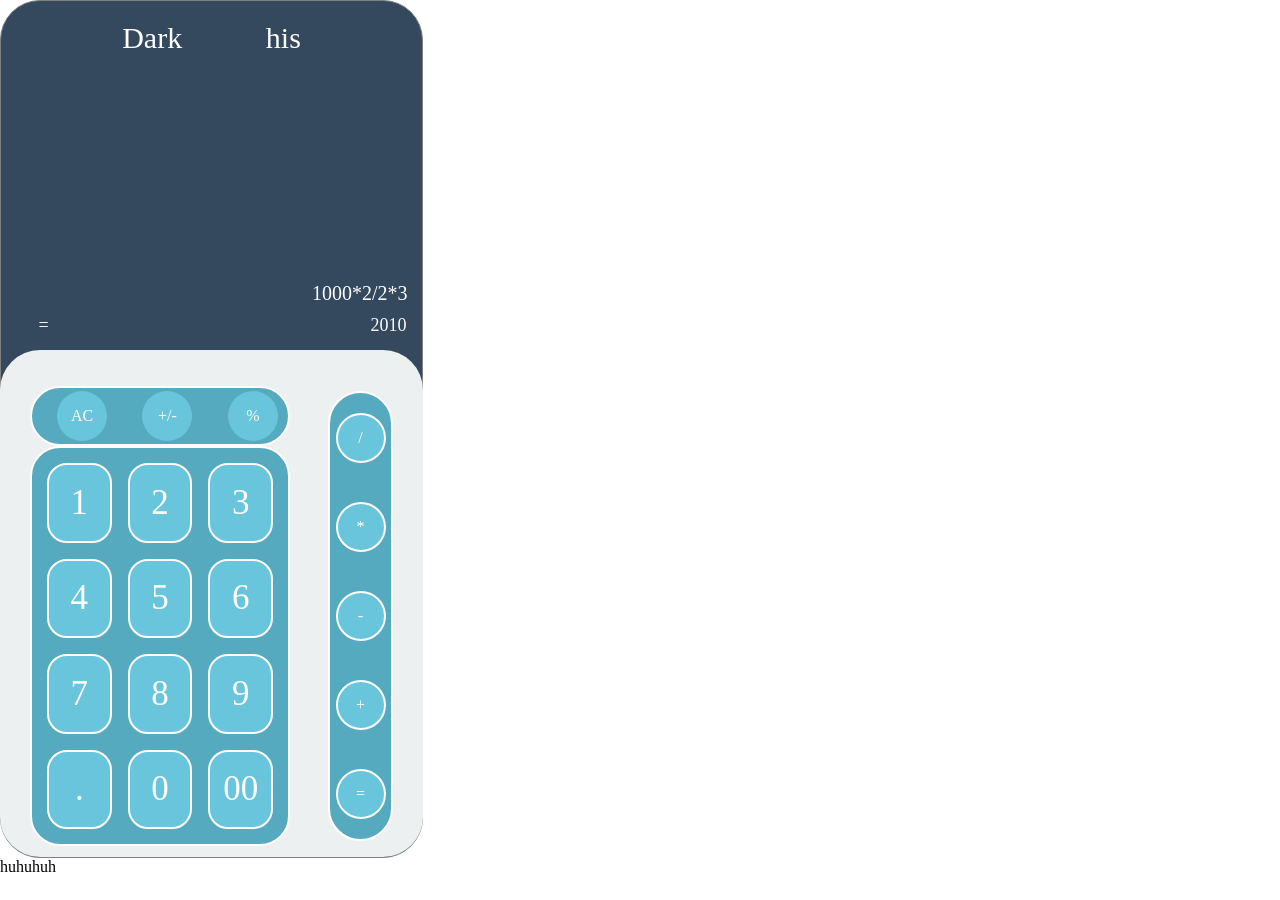
<file: index.html>
<!doctype html>
<html lang="en">
  <head>
    <meta charset="UTF-8" />
    <meta name="viewport" content="width=device-width, initial-scale=1.0" />
    <title>Calculator</title>

    <link rel="stylesheet" href="./styles.css" />
  </head>

  <body>    
    <main><section class="root">
      <div class="view">

        <div class="toggle">

          <div class="theme" >
            <a href="black.html">Dark</a>
            <span>his</span>
          </div> 
        </div>
        <div class="val">
          <span>1000*2/2*3</span>
        </div>
        

        <div class="value">
          
            <span>=</span>
            <span>2010</span>
        </div>

      </div>
    </section>

    <section class="root2">
      <div class="interact">
        <div class="numbers">

          
          <div class="action">
            
            
            <span>AC</span>
              <span>+/-</span>
              <span>%</span>
              
              
            </div>
          <div class="nums">
            <div class="num">1</div>
            <div class="num">2</div>
            <div class="num">3</div>
            <div class="num">4</div>
            <div class="num">5</div>
            <div class="num">6</div>
            <div class="num">7</div>
            <div class="num">8</div>
            <div class="num">9</div>
            <div class="num">.</div>
            <div class="num">0</div>
            <div class="num">00</div>

          </div>
          
          
        </div>
        
        <div class="operators">
        
          <div>/</div>
          <div>*</div>
          <div>-</div>
          <div>+</div>
          <div>=</div>
        </div>
      </div>
      
    </section>
  </main>

  <p>huhuhuh</p>
</body>
</html>
</file>
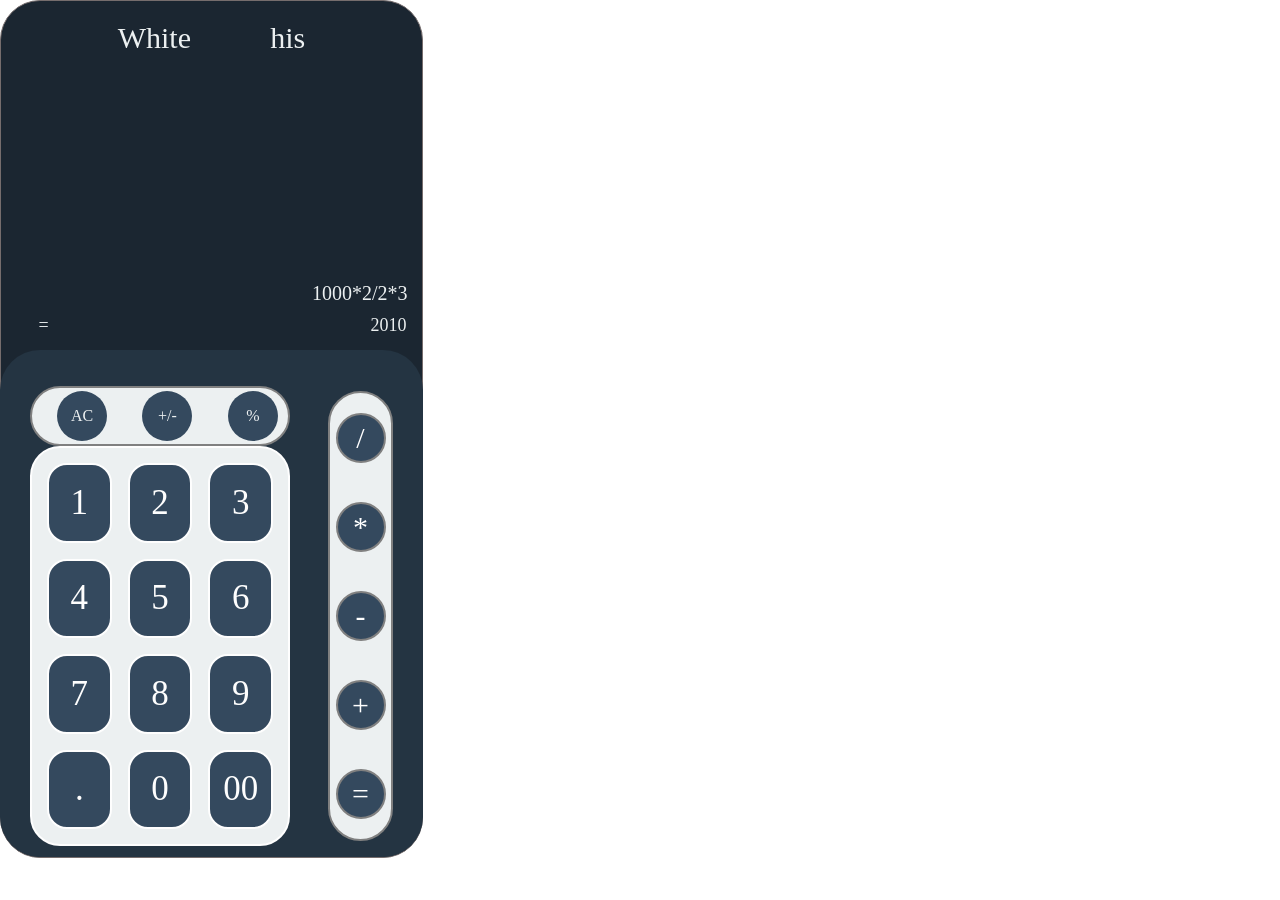
<file: black.html>
<!doctype html>
<html lang="en">
  <head>
    <meta charset="UTF-8" />
    <meta name="viewport" content="width=device-width, initial-scale=1.0" />
    <title>Calculator</title>

    <link rel="stylesheet" href="./style.css" />
  </head>

  <body>
    <main><section class="root">
      <div class="view">

        <div class="toggle">

          <div class="theme" >
            <a href="index.html">White</a>
            <span>his</span>
          </div>
        </div>
        <div class="val">
          <span>1000*2/2*3</span>
        </div>
        

        <div class="value">
          
            <span>=</span>
            <span>2010</span>
        </div>

      </div>
    </section>

    <section class="root2">
      <div class="interact">
        <div class="numbers">

          
          <div class="action">
            
            
            <span>AC</span>
              <span>+/-</span>
              <span>%</span>
              
              
            </div>
          <div class="nums">
            <div class="num">1</div>
            <div class="num">2</div>
            <div class="num">3</div>
            <div class="num">4</div>
            <div class="num">5</div>
            <div class="num">6</div>
            <div class="num">7</div>
            <div class="num">8</div>
            <div class="num">9</div>
            <div class="num">.</div>
            <div class="num">0</div>
            <div class="num">00</div>

          </div>
          
          
        </div>
        
        <div class="operators">
        
          <div>/</div>
          <div>*</div>
          <div>-</div>
          <div>+</div>
          <div>=</div>
        </div>
      </div>
      
    </section>
  </main>
  
  
</body>
</html>
</file>
<file: styles.css>
* {
  margin: 0;
  padding: 0;
  box-sizing: border-box;
}
:root{
  --light1: #34495E;
  --light2: #ECF0F1;
  --light3: #fefefe;
  --light4: #56AABF;
  --light5: #68C5DB;
}
main {
  width: 423px;
  height: 858px;
  border-radius: 40px;
  display: flex;
  flex-direction: column;
  align-items: center;
  flex-flow: column nowrap;
  border: 1px solid gray;
    background-color: var(--light1);
    
}
.root {
  height: 349px;
    width: 346px;


}
.theme {
  display: flex;
  justify-content: space-evenly;
  margin-top: 20px;
}

.theme a {
  text-decoration: none;
 color: var(--light3);
  font-size: 30px;
}
.theme span {
  color: var(--light3);
  font-size: 30px;
}
.val {
  width: 369px;
  height: 260px;
  display: flex;
  justify-content: end;
  align-items: end;
  padding-bottom: 10px;

  span{
    color: var(--light3);
    font-size: 20px;
  }

}

.value {
  display: flex;
  justify-content: space-between;
  width: 368px;
}
.value span{
 font-size: large;
 color: var(--light3);
}
.root2 {
    width: 423px;
    height: 507px;
  background-color: var(--light2);
  border-radius: 40px;
}
.action {
  width: 260px;
  height: 60px;
  border-radius: 30px;
  display: flex;
  justify-content: space-around;
  margin-top: 25px;
  background-color: var(--light4);
  align-items: center;
  /* 
  border-width: 10px;
  border-style:solid ;
  border-color: beige; */
  
  border:2px solid var(--light3);
  
}
.action span {
  width: 50px;
  height: 50px;
  margin-left: 15px;
  border-radius: 30px;
  background-color: var(--light5);
  display: flex;
  align-items: center;
  justify-content: space-around;
  color: var(--light3);
}

.interact {
  display: flex;
  justify-content: space-between;
  align-items: center;
  padding: 30px;
  height: 100%;
  
}

.nums {
    display: grid;
     grid-template-columns: repeat(3, 1fr);  /* ? */
    gap: 16px; 
    width: 260px;
    height: 400px;
    background-color: var(--light4);
    border-radius: 30px;
    padding: 15px;
    border:2px solid #fefefe;
   
}
.num{
  display: flex;
  width: 100%;
  justify-content: center;
  align-items: center;
  background-color: var(--light5);
  border-radius: 20px;
  color: #fefefe;
  border:2px solid #fefefe;
  font-size: 35px;
  
  
}
.operators {
  display: flex;
    flex-direction: column;
    justify-content: space-around;
    height: 450px;
    width: 65px;
    margin-top: 25px;
    background-color: var(--light4);
    border-radius: 34px;
    align-items: center;
    border:2px solid var(--light3);
}

.operators div {
    display: flex;
    justify-content: space-around;
    align-items: center;
    background-color: var(--light5);
    color: white;
    border-radius: 50%; 
    width: 50px;
    height: 50px;
    cursor: pointer;
    border:2px solid var(--light3);
}
</file>
<file: style.css>
* {
  margin: 0;
  padding: 0;
  box-sizing: border-box;
}
:root{
  --light1: #1B2631;
  --light2: #243442;
  --light3: grey;
  --light4: #ECF0F1;
  --light5: #34495E;
}
main {
  width: 423px;
  height: 858px;
  border-radius: 40px;
  display: flex;
  flex-direction: column;
  align-items: center;
  flex-flow: column nowrap;
  border: 1px solid rgb(118, 109, 109);
    background-color: var(--light1);
    
}
.root {
  height: 349px;
    width: 346px;


}
.theme {
  display: flex;
  justify-content: space-evenly;
  margin-top: 20px;
}

.theme a {
  text-decoration: none;
 color: var(--light4);
  font-size: 30px;
}
.theme span {
  color: var(--light4);
  font-size: 30px;
}
.val {
  width: 369px;
  height: 260px;
  display: flex;
  justify-content: end;
  align-items: end;
  padding-bottom: 10px;

  span{
    color: var(--light4);
    font-size: 20px;
  }

}

.value {
  display: flex;
  justify-content: space-between;
  width: 368px;
}
.value span{
 font-size: large;
 color: var(--light4);
}
.root2 {
    width: 423px;
    height: 507px;
  background-color: var(--light2);
  border-radius: 40px;
}
.action {
  width: 260px;
  height: 60px;
  border-radius: 30px;
  display: flex;
  justify-content: space-around;
  margin-top: 25px;
  background-color: var(--light4);
  align-items: center;
  /* 
  border-width: 10px;
  border-style:solid ;
  border-color: beige; */
  
  border:2px solid var(--light3);
  
}
.action span {
  width: 50px;
  height: 50px;
  margin-left: 15px;
  border-radius: 30px;
  background-color: var(--light5);
  display: flex;
  align-items: center;
  justify-content: space-around;
  color: var(--light4);
}

.interact {
  display: flex;
  justify-content: space-between;
  align-items: center;
  padding: 30px;
  height: 100%;
  
}

.nums {
    display: grid;
     grid-template-columns: repeat(3, 1fr);  /* ? */
    gap: 16px; 
    width: 260px;
    height: 400px;
    background-color: var(--light4);
    border-radius: 30px;
    padding: 15px;
    border:2px solid #fefefe;
   
}
.num{
  display: flex;
  width: 100%;
  justify-content: center;
  align-items: center;
  background-color: var(--light5);
  border-radius: 20px;
  color: #fefefe;
  border:2px solid #fefefe;
  font-size: 35px;
  
  
}
.operators {
  display: flex;
    flex-direction: column;
    justify-content: space-around;
    height: 450px;
    width: 65px;
    margin-top: 25px;
    background-color: var(--light4);
    border-radius: 34px;
    align-items: center;
    border:2px solid var(--light3);
}

.operators div {
    display: flex;
    justify-content: space-around;
    align-items: center;
    background-color: var(--light5);
    color: white;
    border-radius: 50%; 
    width: 50px;
    height: 50px;
    cursor: pointer;
    border:2px solid var(--light3);
    font-size: 30px;
}
</file>
